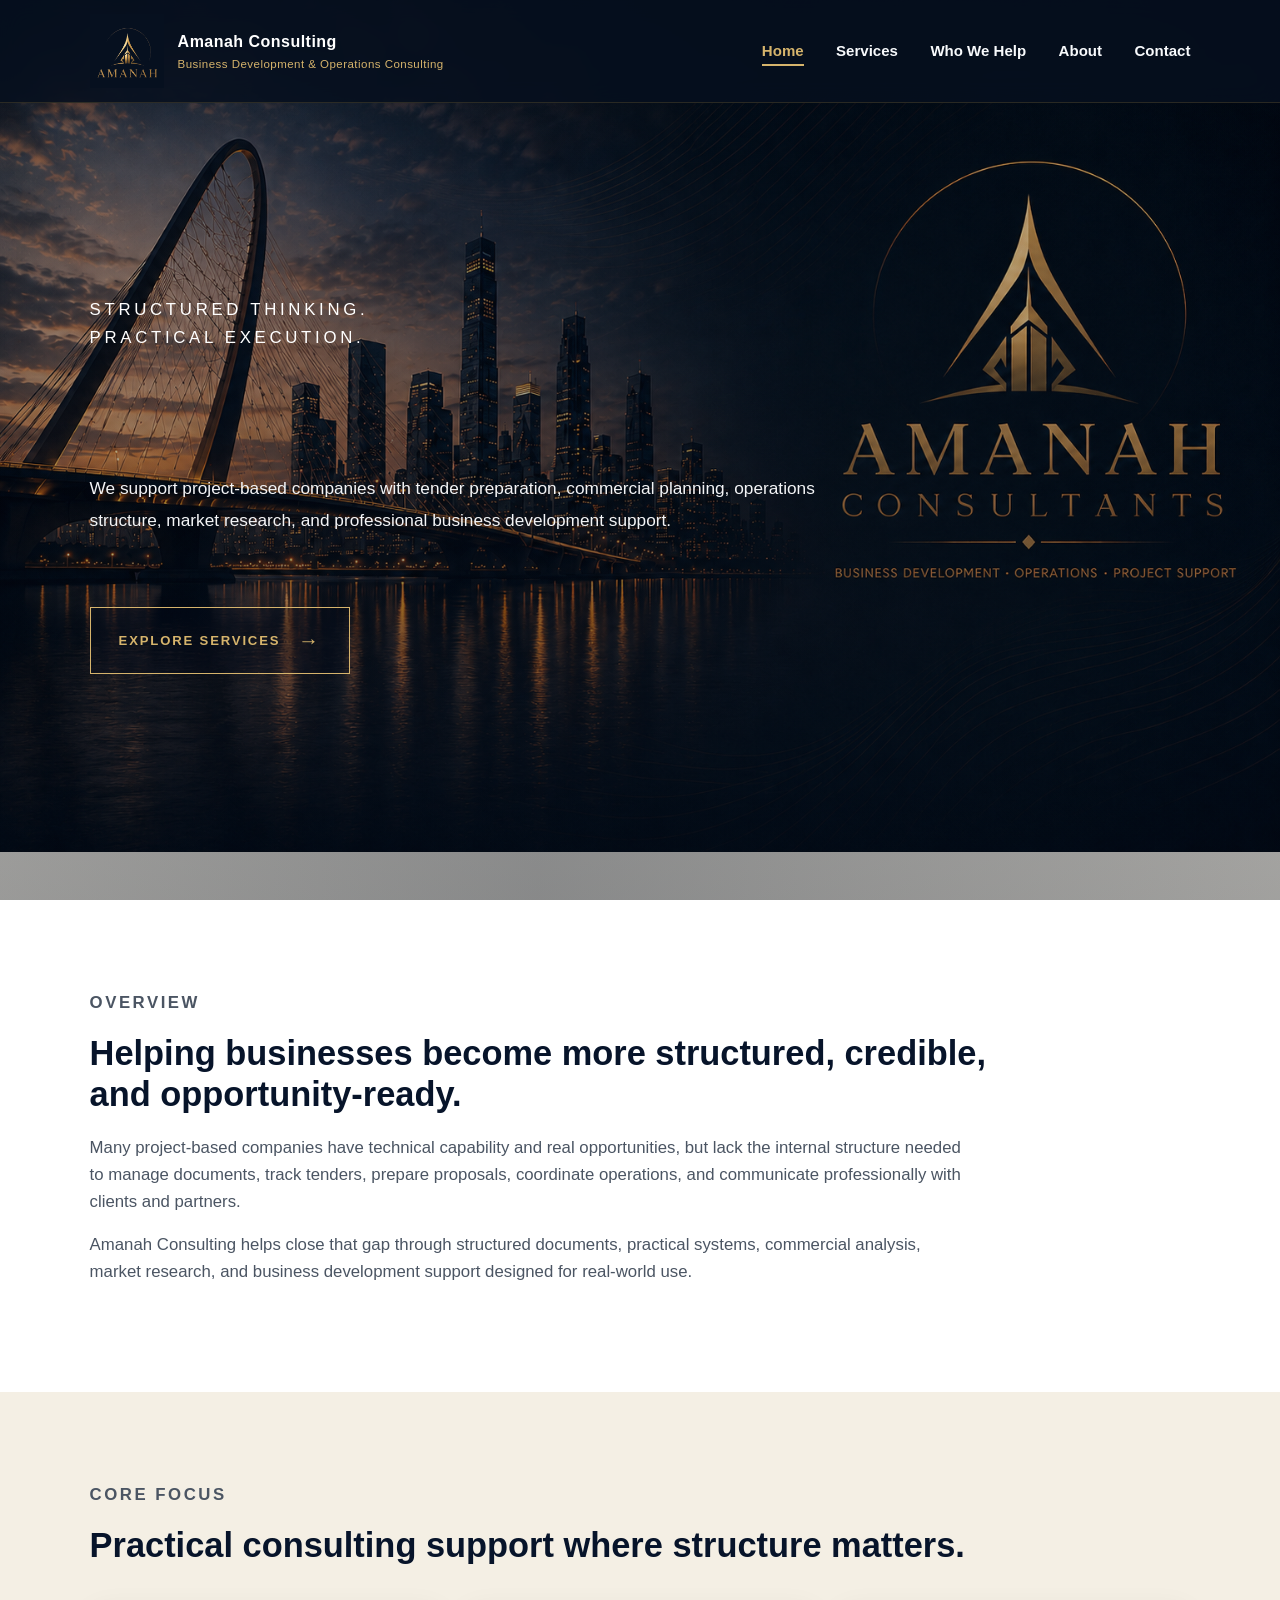
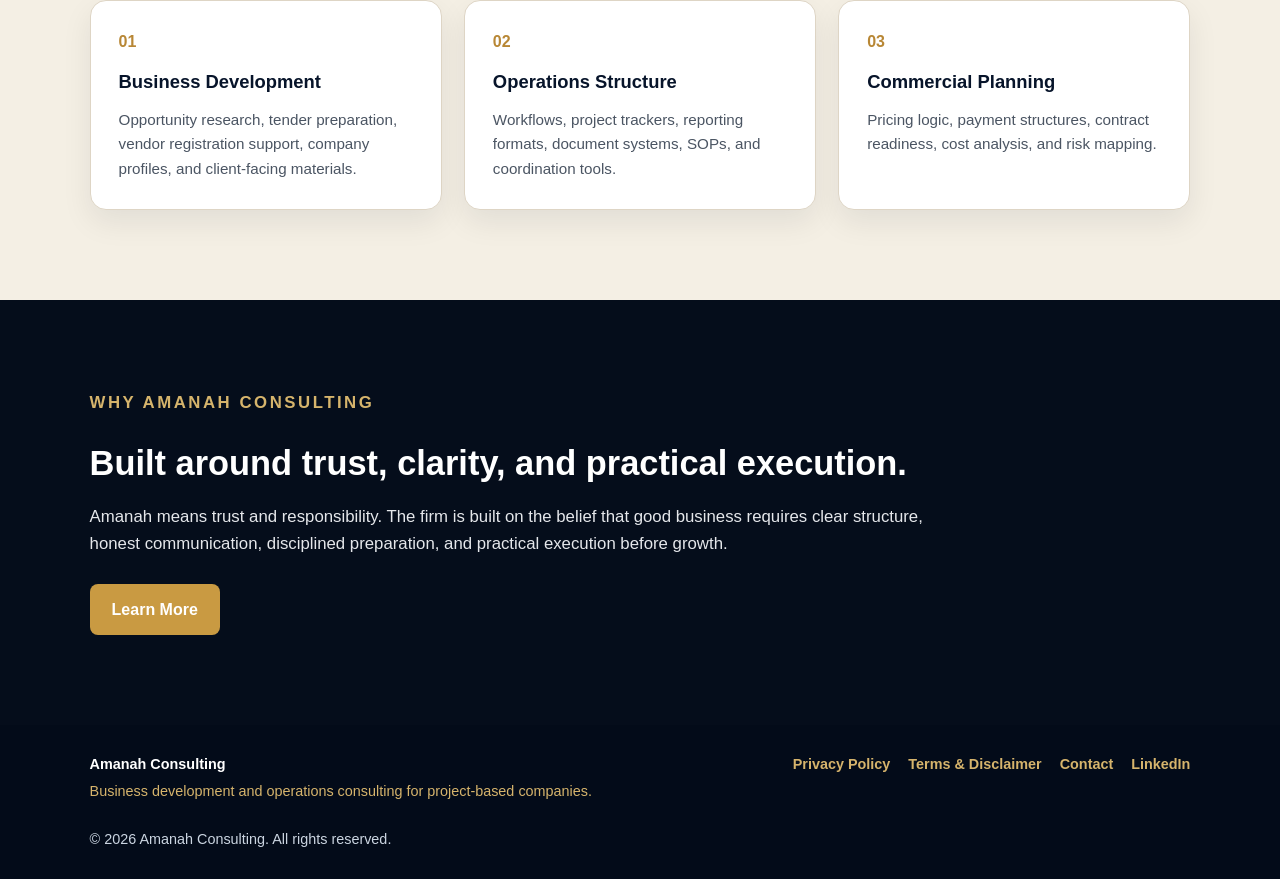
<file: index.html>
<!DOCTYPE html>
<html lang="en">
<head>
  <meta charset="UTF-8" />
  <meta name="viewport" content="width=device-width, initial-scale=1.0" />

  <title>Amanah Consulting | Business Development & Operations Consulting</title>

  <link rel="icon" type="image/jpeg" href="assets/logo-no-background.png?v=3" />
  <link rel="shortcut icon" type="image/jpeg" href="assets/logo-no-background.png?v=3" />
  <link rel="apple-touch-icon" href="assets/logo-no-background.png?v=3" />

  <link rel="stylesheet" href="style.css" />
</head>

<body>

<header class="navbar home-navbar">
  <a href="index.html" class="brand" aria-label="Amanah Consulting home">
    <img src="assets/logo.png" alt="Amanah Consulting logo" class="nav-logo" />

    <div class="brand-text">
      <span>Amanah Consulting</span>
      <small>Business Development & Operations Consulting</small>
    </div>
  </a>

  <nav>
    <a href="index.html" class="active">Home</a>
    <a href="services.html">Services</a>
    <a href="who-we-help.html">Who We Help</a>
    <a href="about.html">About</a>
    <a href="contact.html">Contact</a>
  </nav>
</header>

<main>

  <section class="home-hero">
    <div class="home-hero-content clean-hero-content">

      <p class="home-tagline">
        Structured thinking.<br>
        Practical execution.
      </p>

      <p class="home-description moved-down-description">
        We support project-based companies with tender preparation,
        commercial planning, operations structure, market research, and
        professional business development support.
      </p>

      <a href="services.html" class="hero-outline-btn hero-button-lower extra-lower-button">
        Explore Services <span>→</span>
      </a>

    </div>
  </section>

  <section class="section white">
    <p class="section-label">Overview</p>

    <h2>Helping businesses become more structured, credible, and opportunity-ready.</h2>

    <p>
      Many project-based companies have technical capability and real opportunities, but lack the internal
      structure needed to manage documents, track tenders, prepare proposals, coordinate operations, and
      communicate professionally with clients and partners.
    </p>

    <p>
      Amanah Consulting helps close that gap through structured documents, practical systems,
      commercial analysis, market research, and business development support designed for real-world use.
    </p>
  </section>

  <section class="section">
    <p class="section-label">Core Focus</p>

    <h2>Practical consulting support where structure matters.</h2>

    <div class="cards three">
      <article class="card">
        <span class="card-number">01</span>
        <h3>Business Development</h3>
        <p>
          Opportunity research, tender preparation, vendor registration support, company profiles,
          and client-facing materials.
        </p>
      </article>

      <article class="card">
        <span class="card-number">02</span>
        <h3>Operations Structure</h3>
        <p>
          Workflows, project trackers, reporting formats, document systems, SOPs, and coordination tools.
        </p>
      </article>

      <article class="card">
        <span class="card-number">03</span>
        <h3>Commercial Planning</h3>
        <p>
          Pricing logic, payment structures, contract readiness, cost analysis, and risk mapping.
        </p>
      </article>
    </div>
  </section>

  <section class="section dark-cta">
    <p class="section-label light">Why Amanah Consulting</p>

    <h2>Built around trust, clarity, and practical execution.</h2>

    <p>
      Amanah means trust and responsibility. The firm is built on the belief that good business requires
      clear structure, honest communication, disciplined preparation, and practical execution before growth.
    </p>

    <a href="about.html" class="btn primary">Learn More</a>
  </section>

</main>

<footer>
  <div>
    <strong>Amanah Consulting</strong>
    <span>Business development and operations consulting for project-based companies.</span>
  </div>

  <div class="footer-links">
    <a href="privacy.html">Privacy Policy</a>
    <a href="terms.html">Terms & Disclaimer</a>
    <a href="contact.html">Contact</a>
    <a href="https://www.linkedin.com/in/abbas-mohamed-03a76428b" target="_blank">LinkedIn</a>
  </div>

  <p>© 2026 Amanah Consulting. All rights reserved.</p>
</footer>

</body>
</html>
</file>
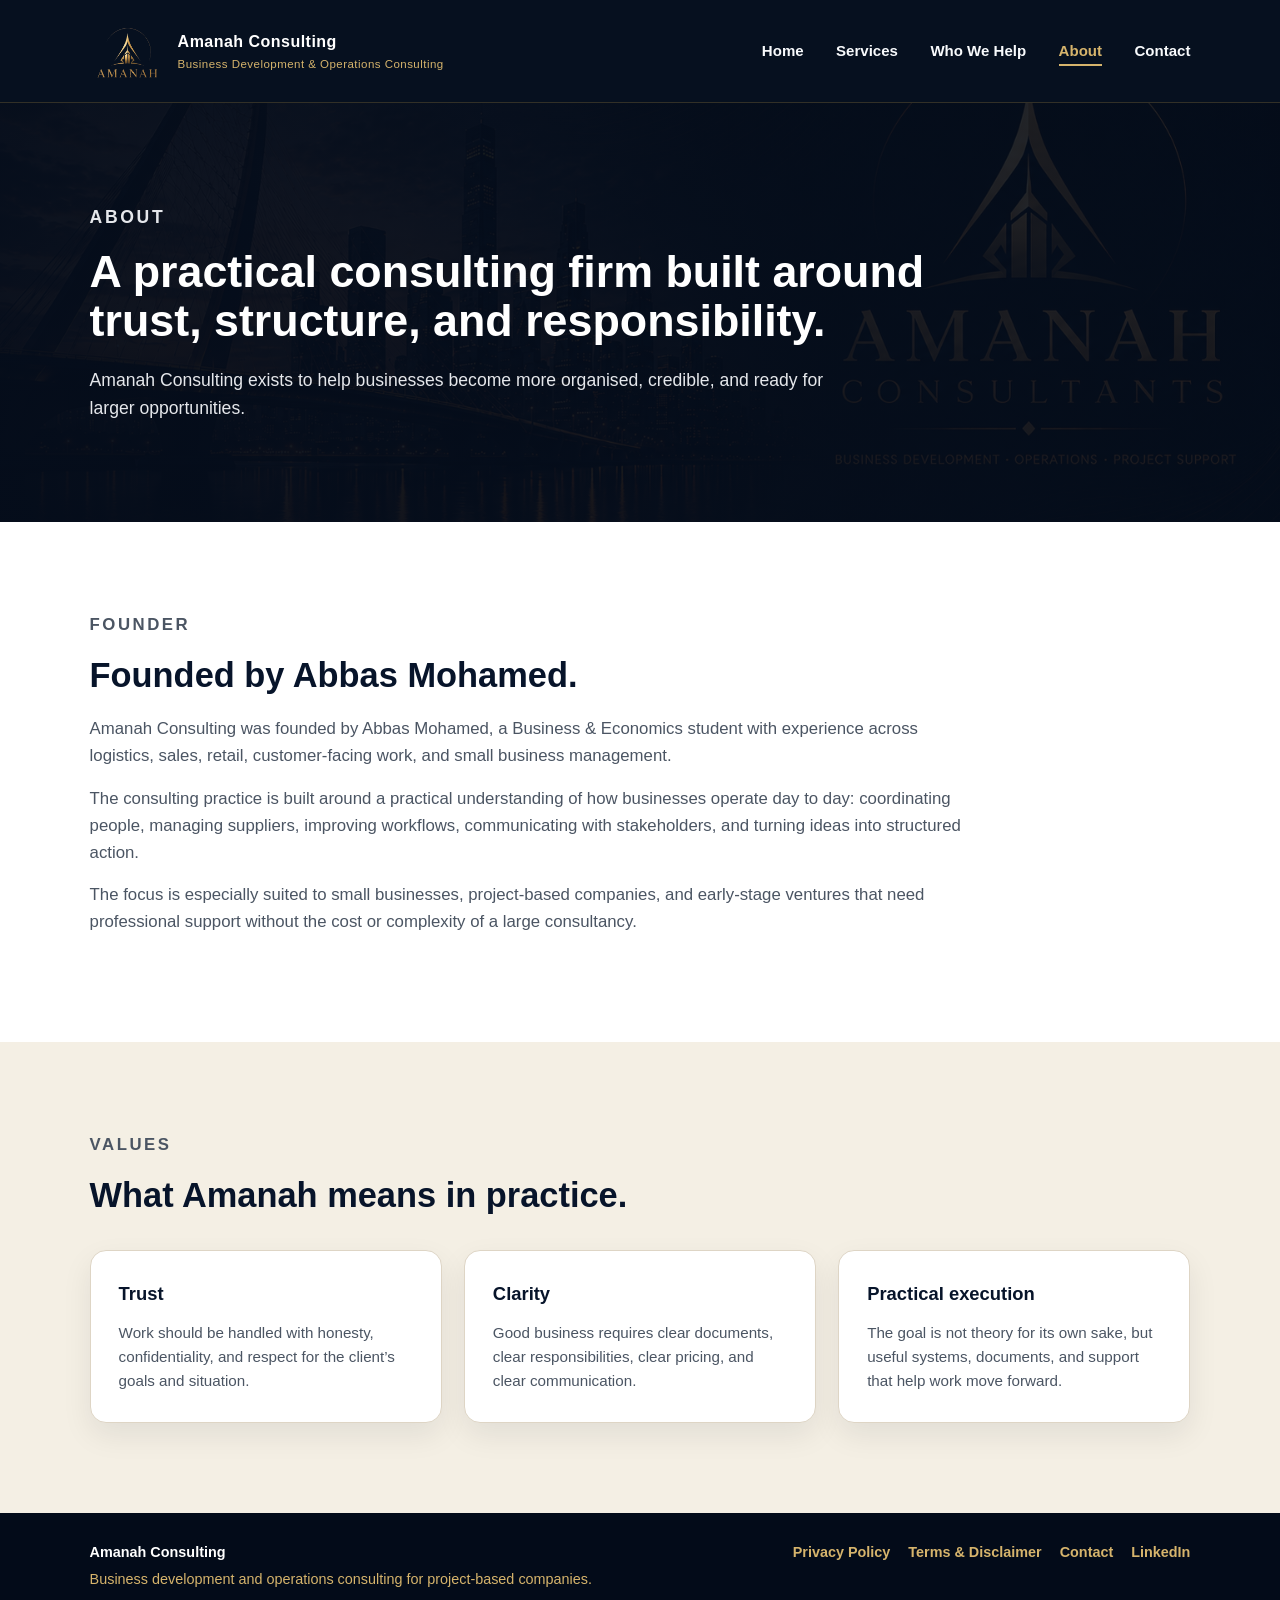
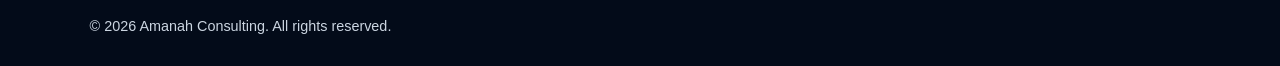
<file: about.html>
<!DOCTYPE html>
<html lang="en">
<head>
  <meta charset="UTF-8" />
  <meta name="viewport" content="width=device-width, initial-scale=1.0" />

  <title>About | Amanah Consulting</title>

  <link rel="icon" type="image/jpeg" href="assets/logo-no-background.png?v=3" />
  <link rel="shortcut icon" type="image/jpeg" href="assets/logo-no-background.png?v=3" />
  <link rel="apple-touch-icon" href="assets/logo-no-background.png?v=3" />

  <link rel="stylesheet" href="style.css" />
</head>

<body>

<header class="navbar">
  <a href="index.html" class="brand" aria-label="Amanah Consulting home">
    <img src="assets/logo.png" alt="Amanah Consulting logo" class="nav-logo" />

    <div class="brand-text">
      <span>Amanah Consulting</span>
      <small>Business Development & Operations Consulting</small>
    </div>
  </a>

  <nav>
    <a href="index.html">Home</a>
    <a href="services.html">Services</a>
    <a href="who-we-help.html">Who We Help</a>
    <a href="about.html" class="active">About</a>
    <a href="contact.html">Contact</a>
  </nav>
</header>

<main>

  <section class="page-hero">
    <p class="eyebrow">About</p>

    <h1>A practical consulting firm built around trust, structure, and responsibility.</h1>

    <p>
      Amanah Consulting exists to help businesses become more organised, credible,
      and ready for larger opportunities.
    </p>
  </section>

  <section class="section white">
    <p class="section-label">Founder</p>

    <h2>Founded by Abbas Mohamed.</h2>

    <p>
      Amanah Consulting was founded by Abbas Mohamed, a Business & Economics student with experience
      across logistics, sales, retail, customer-facing work, and small business management.
    </p>

    <p>
      The consulting practice is built around a practical understanding of how businesses operate day to day:
      coordinating people, managing suppliers, improving workflows, communicating with stakeholders,
      and turning ideas into structured action.
    </p>

    <p>
      The focus is especially suited to small businesses, project-based companies, and early-stage ventures
      that need professional support without the cost or complexity of a large consultancy.
    </p>
  </section>

  <section class="section">
    <p class="section-label">Values</p>

    <h2>What Amanah means in practice.</h2>

    <div class="cards three">
      <article class="card">
        <h3>Trust</h3>
        <p>
          Work should be handled with honesty, confidentiality, and respect for the client’s goals and situation.
        </p>
      </article>

      <article class="card">
        <h3>Clarity</h3>
        <p>
          Good business requires clear documents, clear responsibilities, clear pricing, and clear communication.
        </p>
      </article>

      <article class="card">
        <h3>Practical execution</h3>
        <p>
          The goal is not theory for its own sake, but useful systems, documents, and support that help work move forward.
        </p>
      </article>
    </div>
  </section>

</main>

<footer>
  <div>
    <strong>Amanah Consulting</strong>
    <span>Business development and operations consulting for project-based companies.</span>
  </div>

  <div class="footer-links">
    <a href="privacy.html">Privacy Policy</a>
    <a href="terms.html">Terms & Disclaimer</a>
    <a href="contact.html">Contact</a>
    <a href="https://www.linkedin.com/in/abbas-mohamed-03a76428b" target="_blank">LinkedIn</a>
  </div>

  <p>© 2026 Amanah Consulting. All rights reserved.</p>
</footer>

</body>
</html>
</file>
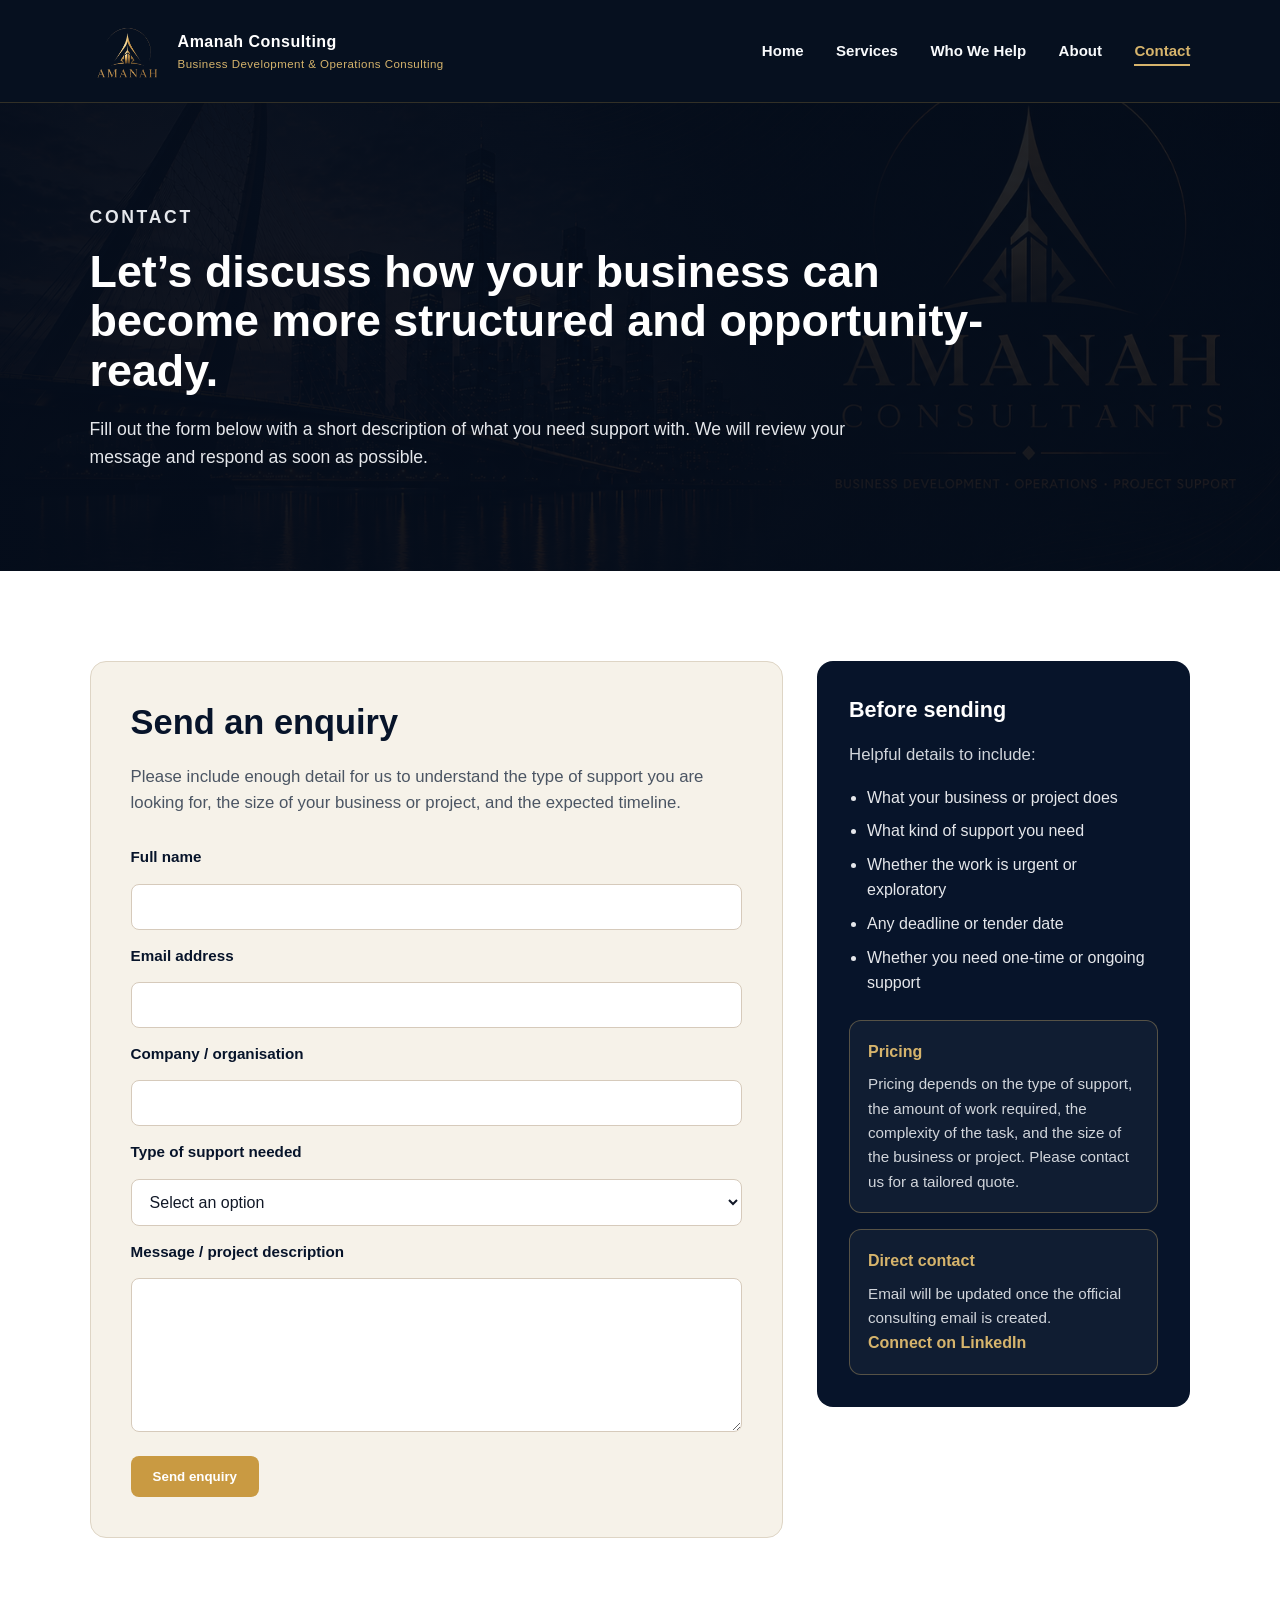
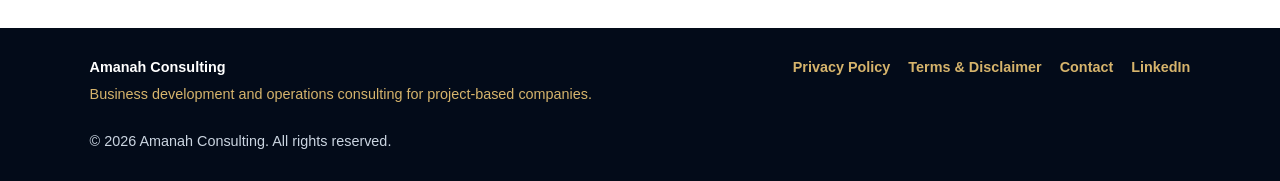
<file: contact.html>
<!DOCTYPE html>
<html lang="en">
<head>
  <meta charset="UTF-8" />
  <meta name="viewport" content="width=device-width, initial-scale=1.0" />

  <title>Contact | Amanah Consulting</title>

  <link rel="icon" type="image/jpeg" href="assets/logo-no-background.png?v=3" />
  <link rel="shortcut icon" type="image/jpeg" href="assets/logo-no-background.png?v=3" />
  <link rel="apple-touch-icon" href="assets/logo-no-background.png?v=3" />

  <link rel="stylesheet" href="style.css" />
</head>

<body>

<header class="navbar">
  <a href="index.html" class="brand" aria-label="Amanah Consulting home">
    <img src="assets/logo.png" alt="Amanah Consulting logo" class="nav-logo" />

    <div class="brand-text">
      <span>Amanah Consulting</span>
      <small>Business Development & Operations Consulting</small>
    </div>
  </a>

  <nav>
    <a href="index.html">Home</a>
    <a href="services.html">Services</a>
    <a href="who-we-help.html">Who We Help</a>
    <a href="about.html">About</a>
    <a href="contact.html" class="active">Contact</a>
  </nav>
</header>

<main>

  <section class="page-hero">
    <p class="eyebrow">Contact</p>

    <h1>Let’s discuss how your business can become more structured and opportunity-ready.</h1>

    <p>
      Fill out the form below with a short description of what you need support with.
      We will review your message and respond as soon as possible.
    </p>
  </section>

  <section class="section white contact-page">
    <div class="contact-layout">

      <div class="contact-card">
        <h2>Send an enquiry</h2>

        <p>
          Please include enough detail for us to understand the type of support you are looking for,
          the size of your business or project, and the expected timeline.
        </p>

        <form name="contact" method="POST" data-netlify="true" class="contact-form">
          <input type="hidden" name="form-name" value="contact" />

          <label for="name">Full name</label>
          <input type="text" id="name" name="name" required />

          <label for="email">Email address</label>
          <input type="email" id="email" name="email" required />

          <label for="company">Company / organisation</label>
          <input type="text" id="company" name="company" />

          <label for="service">Type of support needed</label>
          <select id="service" name="service" required>
            <option value="">Select an option</option>
            <option value="Business Development & Tender Support">Business Development & Tender Support</option>
            <option value="Contract & Commercial Structuring">Contract & Commercial Structuring</option>
            <option value="Operations & Project Coordination Systems">Operations & Project Coordination Systems</option>
            <option value="Market, Partner & Client Research">Market, Partner & Client Research</option>
            <option value="Other">Other</option>
          </select>

          <label for="message">Message / project description</label>
          <textarea id="message" name="message" rows="7" required></textarea>

          <button type="submit" class="btn primary form-button">Send enquiry</button>
        </form>
      </div>

      <aside class="contact-info">
        <h3>Before sending</h3>

        <p>Helpful details to include:</p>

        <ul>
          <li>What your business or project does</li>
          <li>What kind of support you need</li>
          <li>Whether the work is urgent or exploratory</li>
          <li>Any deadline or tender date</li>
          <li>Whether you need one-time or ongoing support</li>
        </ul>

        <div class="info-box">
          <strong>Pricing</strong>

          <p>
            Pricing depends on the type of support, the amount of work required,
            the complexity of the task, and the size of the business or project.
            Please contact us for a tailored quote.
          </p>
        </div>

        <div class="info-box">
          <strong>Direct contact</strong>

          <p>
            Email will be updated once the official consulting email is created.
          </p>

          <a href="https://www.linkedin.com/in/abbas-mohamed-03a76428b" class="text-link" target="_blank">
            Connect on LinkedIn
          </a>
        </div>
      </aside>

    </div>
  </section>

</main>

<footer>
  <div>
    <strong>Amanah Consulting</strong>
    <span>Business development and operations consulting for project-based companies.</span>
  </div>

  <div class="footer-links">
    <a href="privacy.html">Privacy Policy</a>
    <a href="terms.html">Terms & Disclaimer</a>
    <a href="contact.html">Contact</a>
    <a href="https://www.linkedin.com/in/abbas-mohamed-03a76428b" target="_blank">LinkedIn</a>
  </div>

  <p>© 2026 Amanah Consulting. All rights reserved.</p>
</footer>

</body>
</html>
</file>
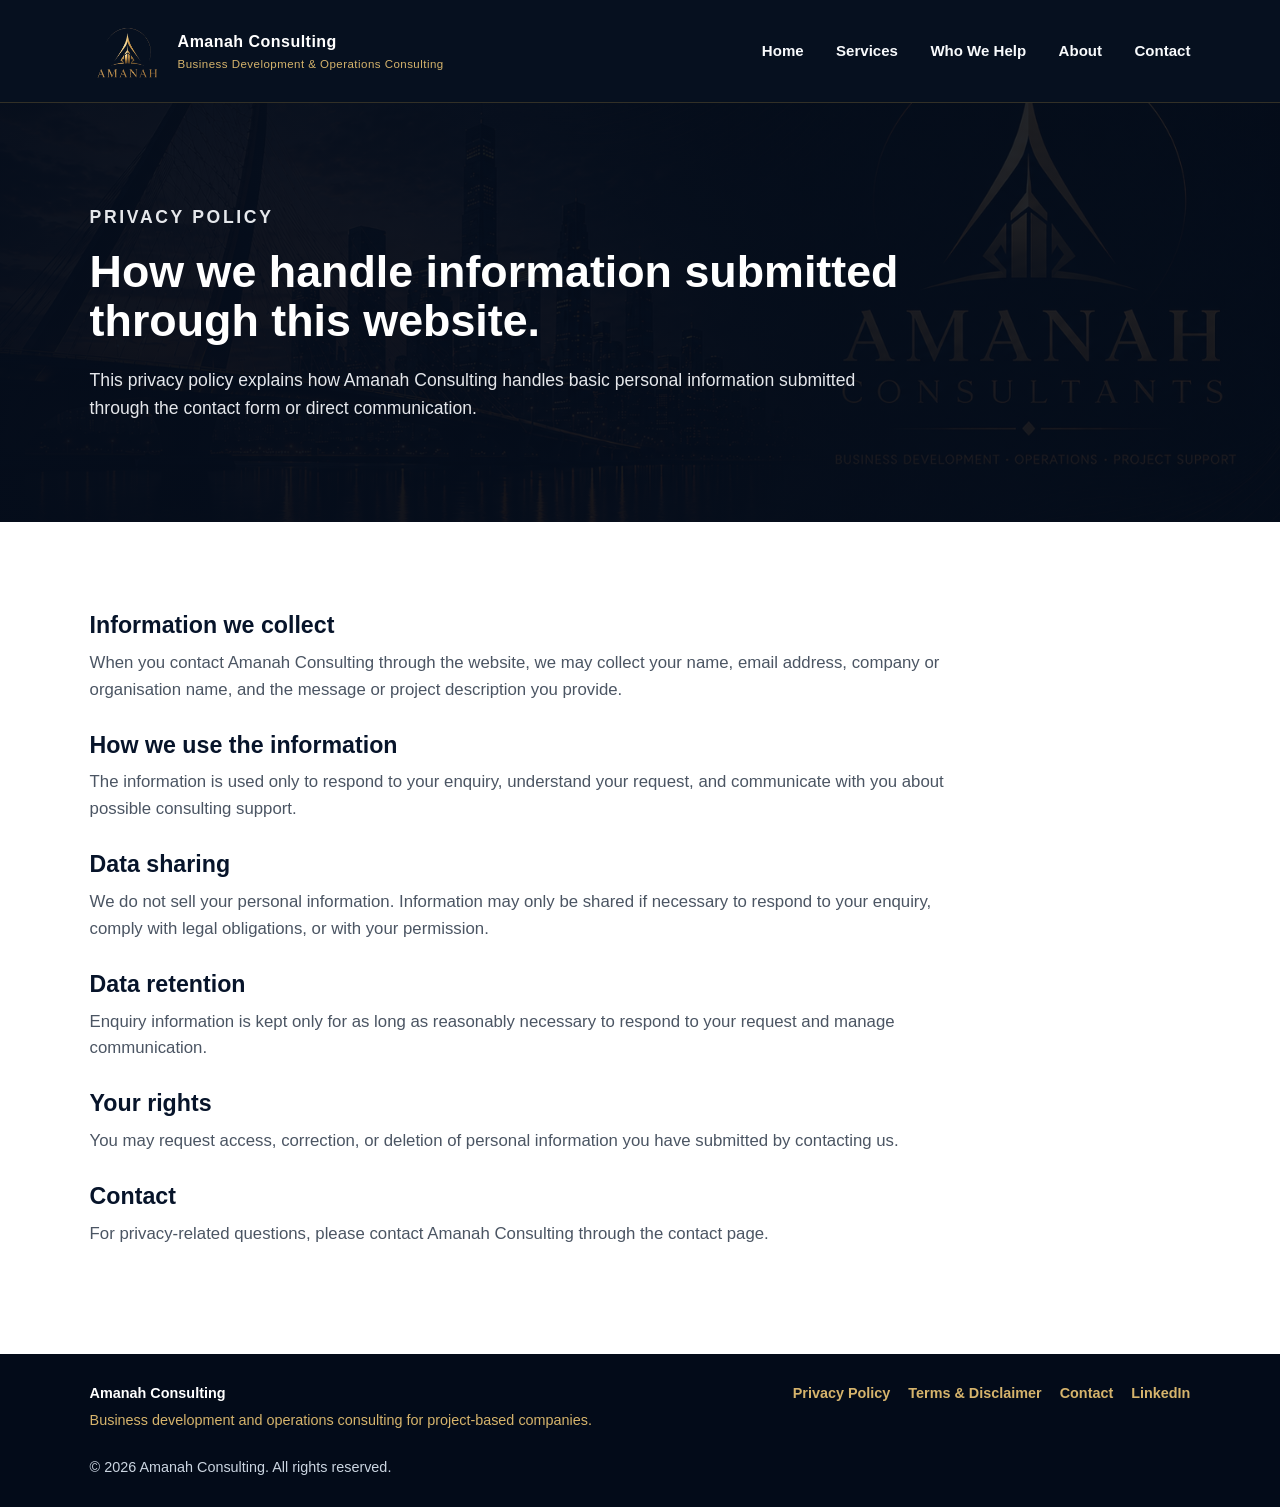
<file: privacy.html>
<!DOCTYPE html>
<html lang="en">
<head>
  <meta charset="UTF-8" />
  <meta name="viewport" content="width=device-width, initial-scale=1.0" />

  <title>Privacy Policy | Amanah Consulting</title>

  <link rel="icon" type="image/jpeg" href="assets/logo-no-background.png?v=3" />
  <link rel="shortcut icon" type="image/jpeg" href="assets/logo-no-background.png?v=3" />
  <link rel="apple-touch-icon" href="assets/logo-no-background.png?v=3" />

  <link rel="stylesheet" href="style.css" />
</head>

<body>

<header class="navbar">
  <a href="index.html" class="brand" aria-label="Amanah Consulting home">
    <img src="assets/logo.png" alt="Amanah Consulting logo" class="nav-logo" />

    <div class="brand-text">
      <span>Amanah Consulting</span>
      <small>Business Development & Operations Consulting</small>
    </div>
  </a>

  <nav>
    <a href="index.html">Home</a>
    <a href="services.html">Services</a>
    <a href="who-we-help.html">Who We Help</a>
    <a href="about.html">About</a>
    <a href="contact.html">Contact</a>
  </nav>
</header>

<main>

  <section class="page-hero">
    <p class="eyebrow">Privacy Policy</p>

    <h1>How we handle information submitted through this website.</h1>

    <p>
      This privacy policy explains how Amanah Consulting handles basic personal information
      submitted through the contact form or direct communication.
    </p>
  </section>

  <section class="section white legal-text">
    <h2>Information we collect</h2>

    <p>
      When you contact Amanah Consulting through the website, we may collect your name,
      email address, company or organisation name, and the message or project description you provide.
    </p>

    <h2>How we use the information</h2>

    <p>
      The information is used only to respond to your enquiry, understand your request, and communicate
      with you about possible consulting support.
    </p>

    <h2>Data sharing</h2>

    <p>
      We do not sell your personal information. Information may only be shared if necessary to respond
      to your enquiry, comply with legal obligations, or with your permission.
    </p>

    <h2>Data retention</h2>

    <p>
      Enquiry information is kept only for as long as reasonably necessary to respond to your request
      and manage communication.
    </p>

    <h2>Your rights</h2>

    <p>
      You may request access, correction, or deletion of personal information you have submitted by
      contacting us.
    </p>

    <h2>Contact</h2>

    <p>
      For privacy-related questions, please contact Amanah Consulting through the contact page.
    </p>
  </section>

</main>

<footer>
  <div>
    <strong>Amanah Consulting</strong>
    <span>Business development and operations consulting for project-based companies.</span>
  </div>

  <div class="footer-links">
    <a href="privacy.html">Privacy Policy</a>
    <a href="terms.html">Terms & Disclaimer</a>
    <a href="contact.html">Contact</a>
    <a href="https://www.linkedin.com/in/abbas-mohamed-03a76428b" target="_blank">LinkedIn</a>
  </div>

  <p>© 2026 Amanah Consulting. All rights reserved.</p>
</footer>

</body>
</html>
</file>
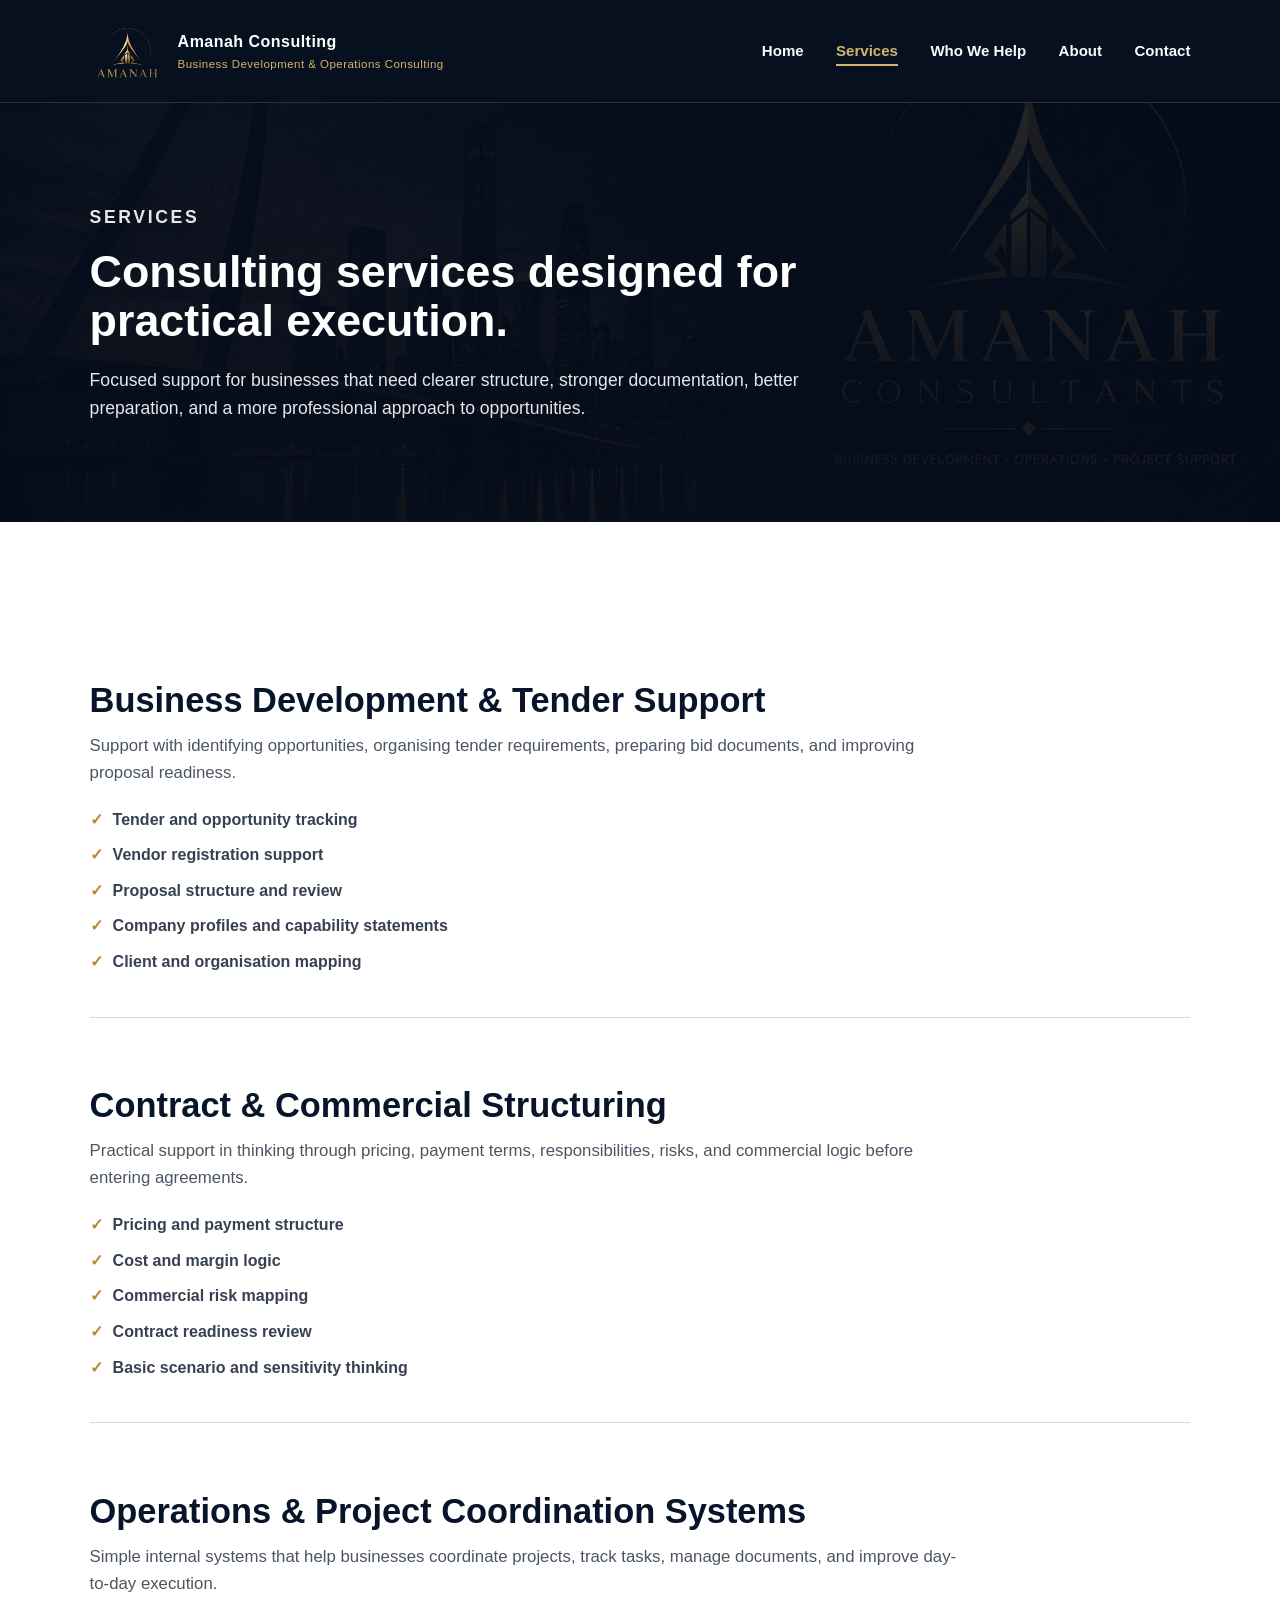
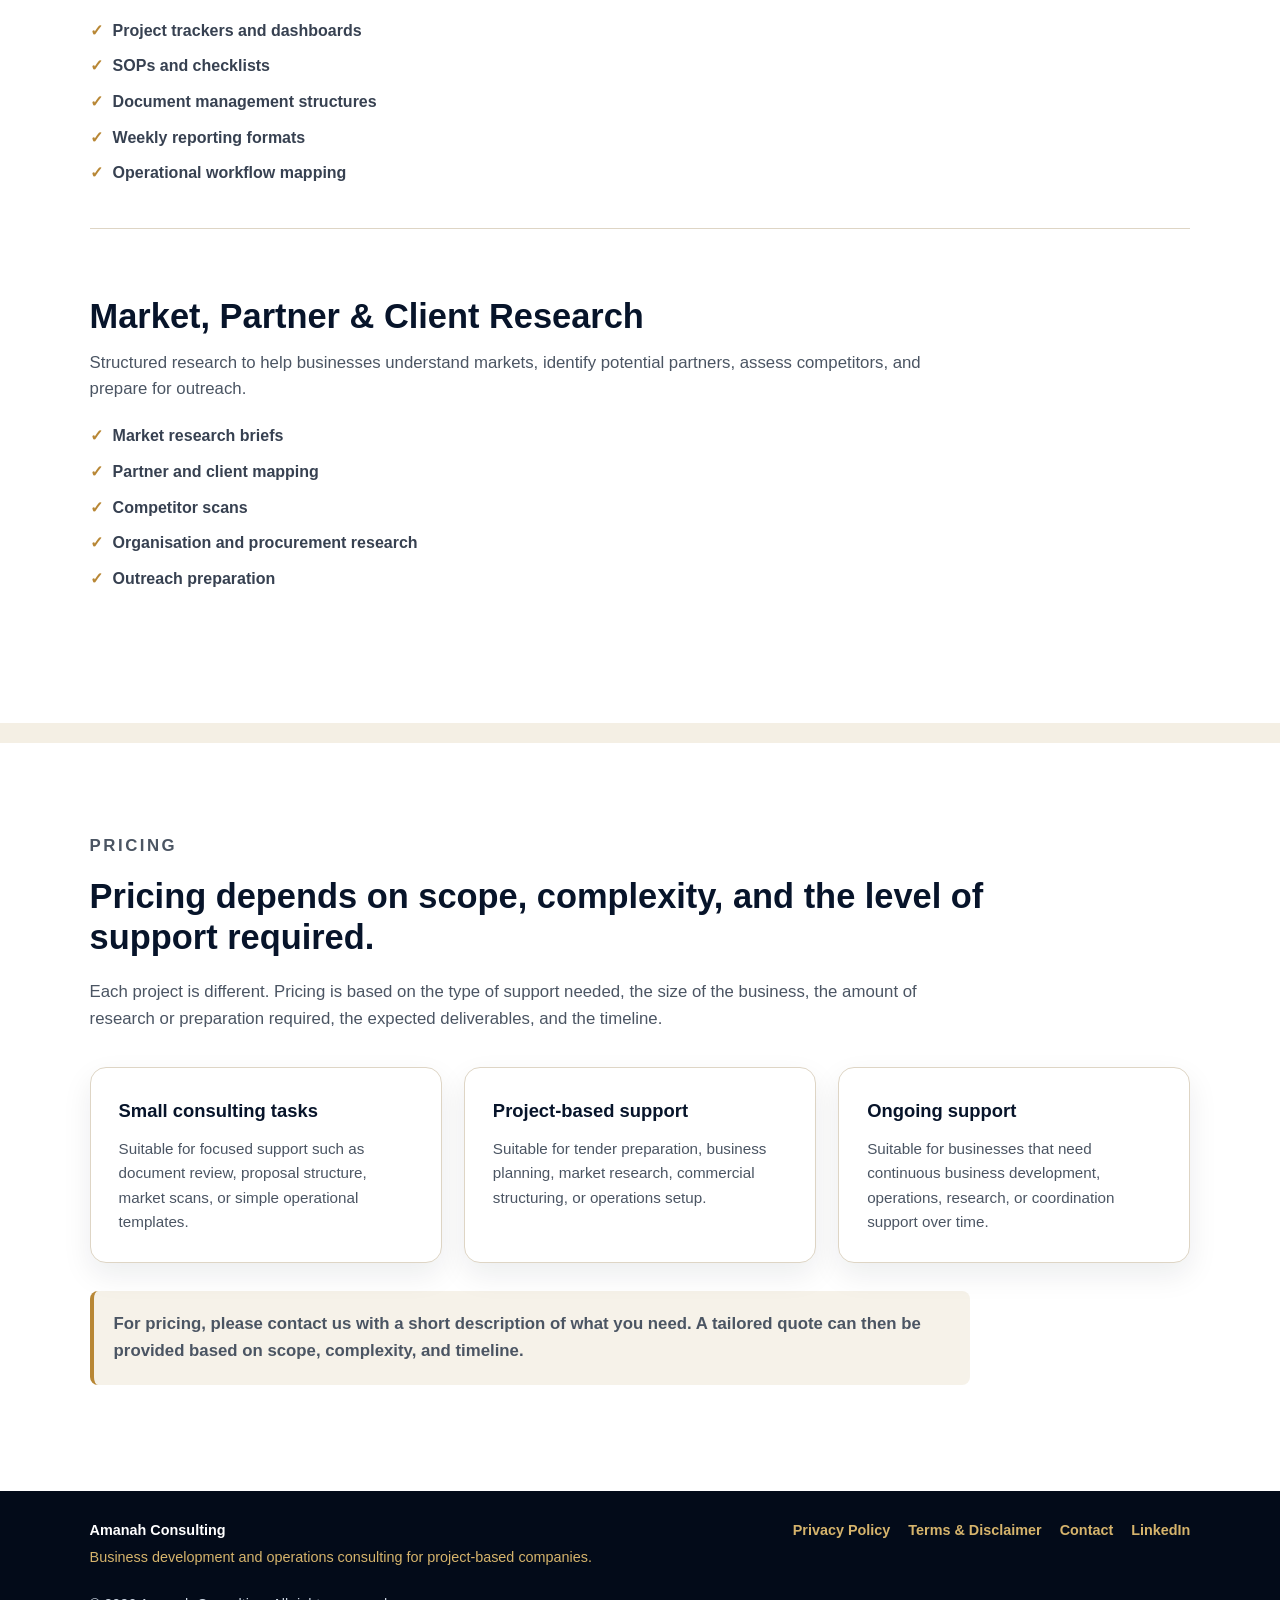
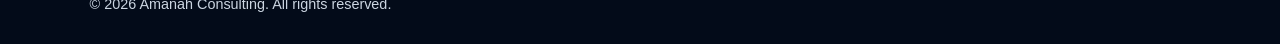
<file: services.html>
<!DOCTYPE html>
<html lang="en">
<head>
  <meta charset="UTF-8" />
  <meta name="viewport" content="width=device-width, initial-scale=1.0" />

  <title>Services | Amanah Consulting</title>

  <link rel="icon" type="image/jpeg" href="assets/logo-no-background.png?v=3" />
  <link rel="shortcut icon" type="image/jpeg" href="assets/logo-no-background.png?v=3" />
  <link rel="apple-touch-icon" href="assets/logo-no-background.png?v=3" />

  <link rel="stylesheet" href="style.css" />
</head>

<body>

<header class="navbar">
  <a href="index.html" class="brand" aria-label="Amanah Consulting home">
    <img src="assets/logo.png" alt="Amanah Consulting logo" class="nav-logo" />

    <div class="brand-text">
      <span>Amanah Consulting</span>
      <small>Business Development & Operations Consulting</small>
    </div>
  </a>

  <nav>
    <a href="index.html">Home</a>
    <a href="services.html" class="active">Services</a>
    <a href="who-we-help.html">Who We Help</a>
    <a href="about.html">About</a>
    <a href="contact.html">Contact</a>
  </nav>
</header>

<main>

  <section class="page-hero">
    <p class="eyebrow">Services</p>

    <h1>Consulting services designed for practical execution.</h1>

    <p>
      Focused support for businesses that need clearer structure, stronger documentation,
      better preparation, and a more professional approach to opportunities.
    </p>
  </section>

  <section class="section white">

    <div class="service-block" id="business-development">
      <span class="card-number"></span>

      <h2>Business Development & Tender Support</h2>

      <p>
        Support with identifying opportunities, organising tender requirements, preparing bid documents,
        and improving proposal readiness.
      </p>

      <ul class="check-list">
        <li>Tender and opportunity tracking</li>
        <li>Vendor registration support</li>
        <li>Proposal structure and review</li>
        <li>Company profiles and capability statements</li>
        <li>Client and organisation mapping</li>
      </ul>
    </div>

    <div class="service-block" id="commercial-structuring">
      <span class="card-number"></span>

      <h2>Contract & Commercial Structuring</h2>

      <p>
        Practical support in thinking through pricing, payment terms, responsibilities, risks,
        and commercial logic before entering agreements.
      </p>

      <ul class="check-list">
        <li>Pricing and payment structure</li>
        <li>Cost and margin logic</li>
        <li>Commercial risk mapping</li>
        <li>Contract readiness review</li>
        <li>Basic scenario and sensitivity thinking</li>
      </ul>
    </div>

    <div class="service-block" id="operations-systems">
      <span class="card-number"></span>

      <h2>Operations & Project Coordination Systems</h2>

      <p>
        Simple internal systems that help businesses coordinate projects, track tasks, manage documents,
        and improve day-to-day execution.
      </p>

      <ul class="check-list">
        <li>Project trackers and dashboards</li>
        <li>SOPs and checklists</li>
        <li>Document management structures</li>
        <li>Weekly reporting formats</li>
        <li>Operational workflow mapping</li>
      </ul>
    </div>

    <div class="service-block" id="research">
      <span class="card-number"></span>

      <h2>Market, Partner & Client Research</h2>

      <p>
        Structured research to help businesses understand markets, identify potential partners,
        assess competitors, and prepare for outreach.
      </p>

      <ul class="check-list">
        <li>Market research briefs</li>
        <li>Partner and client mapping</li>
        <li>Competitor scans</li>
        <li>Organisation and procurement research</li>
        <li>Outreach preparation</li>
      </ul>
    </div>

  </section>
<ul class="check-list"></ul>
  <section class="section pricing">
    <p class="section-label">Pricing</p>

    <h2>Pricing depends on scope, complexity, and the level of support required.</h2>

    <p>
      Each project is different. Pricing is based on the type of support needed, the size of the business,
      the amount of research or preparation required, the expected deliverables, and the timeline.
    </p>

    <div class="cards three">
      <article class="card">
        <h3>Small consulting tasks</h3>
        <p>
          Suitable for focused support such as document review, proposal structure,
          market scans, or simple operational templates.
        </p>
      </article>

      <article class="card">
        <h3>Project-based support</h3>
        <p>
          Suitable for tender preparation, business planning, market research,
          commercial structuring, or operations setup.
        </p>
      </article>

      <article class="card">
        <h3>Ongoing support</h3>
        <p>
          Suitable for businesses that need continuous business development,
          operations, research, or coordination support over time.
        </p>
      </article>
    </div>

    <p class="pricing-note">
      For pricing, please contact us with a short description of what you need. A tailored quote can then be provided based on scope, complexity, and timeline.
    </p>
  </section>

</main>

<footer>
  <div>
    <strong>Amanah Consulting</strong>
    <span>Business development and operations consulting for project-based companies.</span>
  </div>

  <div class="footer-links">
    <a href="privacy.html">Privacy Policy</a>
    <a href="terms.html">Terms & Disclaimer</a>
    <a href="contact.html">Contact</a>
    <a href="https://www.linkedin.com/in/abbas-mohamed-03a76428b" target="_blank">LinkedIn</a>
  </div>

  <p>© 2026 Amanah Consulting. All rights reserved.</p>
</footer>

</body>
</html>
</file>
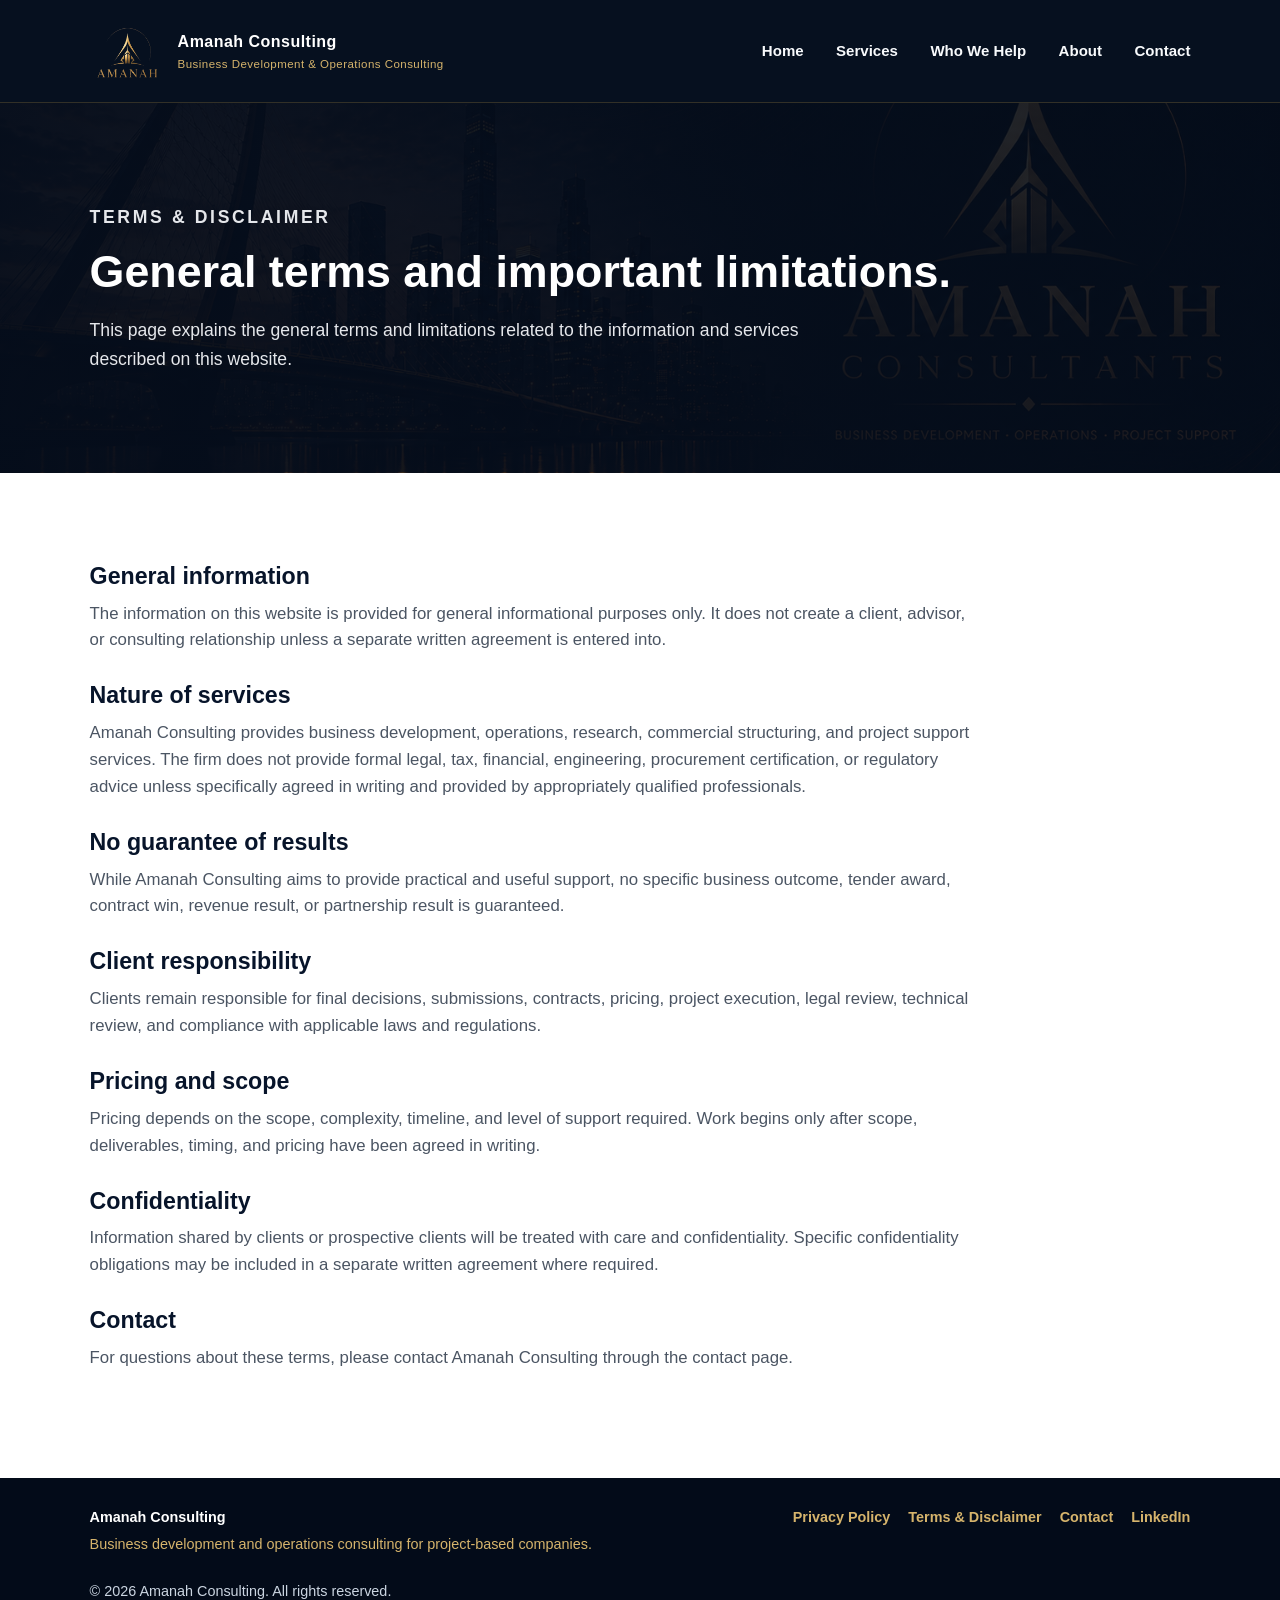
<file: terms.html>
<!DOCTYPE html>
<html lang="en">
<head>
  <meta charset="UTF-8" />
  <meta name="viewport" content="width=device-width, initial-scale=1.0" />

  <title>Terms & Disclaimer | Amanah Consulting</title>

  <link rel="icon" type="image/jpeg" href="assets/logo-no-background.png?v=3" />
  <link rel="shortcut icon" type="image/jpeg" href="assets/logo-no-background.png?v=3" />
  <link rel="apple-touch-icon" href="assets/logo-no-background.png?v=3" />

  <link rel="stylesheet" href="style.css" />
</head>

<body>

<header class="navbar">
  <a href="index.html" class="brand" aria-label="Amanah Consulting home">
    <img src="assets/logo.png" alt="Amanah Consulting logo" class="nav-logo" />

    <div class="brand-text">
      <span>Amanah Consulting</span>
      <small>Business Development & Operations Consulting</small>
    </div>
  </a>

  <nav>
    <a href="index.html">Home</a>
    <a href="services.html">Services</a>
    <a href="who-we-help.html">Who We Help</a>
    <a href="about.html">About</a>
    <a href="contact.html">Contact</a>
  </nav>
</header>

<main>

  <section class="page-hero">
    <p class="eyebrow">Terms & Disclaimer</p>

    <h1>General terms and important limitations.</h1>

    <p>
      This page explains the general terms and limitations related to the information and services
      described on this website.
    </p>
  </section>

  <section class="section white legal-text">
    <h2>General information</h2>

    <p>
      The information on this website is provided for general informational purposes only. It does not
      create a client, advisor, or consulting relationship unless a separate written agreement is entered into.
    </p>

    <h2>Nature of services</h2>

    <p>
      Amanah Consulting provides business development, operations, research, commercial structuring,
      and project support services. The firm does not provide formal legal, tax, financial, engineering,
      procurement certification, or regulatory advice unless specifically agreed in writing and provided by
      appropriately qualified professionals.
    </p>

    <h2>No guarantee of results</h2>

    <p>
      While Amanah Consulting aims to provide practical and useful support, no specific business outcome,
      tender award, contract win, revenue result, or partnership result is guaranteed.
    </p>

    <h2>Client responsibility</h2>

    <p>
      Clients remain responsible for final decisions, submissions, contracts, pricing, project execution,
      legal review, technical review, and compliance with applicable laws and regulations.
    </p>

    <h2>Pricing and scope</h2>

    <p>
      Pricing depends on the scope, complexity, timeline, and level of support required. Work begins only
      after scope, deliverables, timing, and pricing have been agreed in writing.
    </p>

    <h2>Confidentiality</h2>

    <p>
      Information shared by clients or prospective clients will be treated with care and confidentiality.
      Specific confidentiality obligations may be included in a separate written agreement where required.
    </p>

    <h2>Contact</h2>

    <p>
      For questions about these terms, please contact Amanah Consulting through the contact page.
    </p>
  </section>

</main>

<footer>
  <div>
    <strong>Amanah Consulting</strong>
    <span>Business development and operations consulting for project-based companies.</span>
  </div>

  <div class="footer-links">
    <a href="privacy.html">Privacy Policy</a>
    <a href="terms.html">Terms & Disclaimer</a>
    <a href="contact.html">Contact</a>
    <a href="https://www.linkedin.com/in/abbas-mohamed-03a76428b" target="_blank">LinkedIn</a>
  </div>

  <p>© 2026 Amanah Consulting. All rights reserved.</p>
</footer>

</body>
</html>
</file>
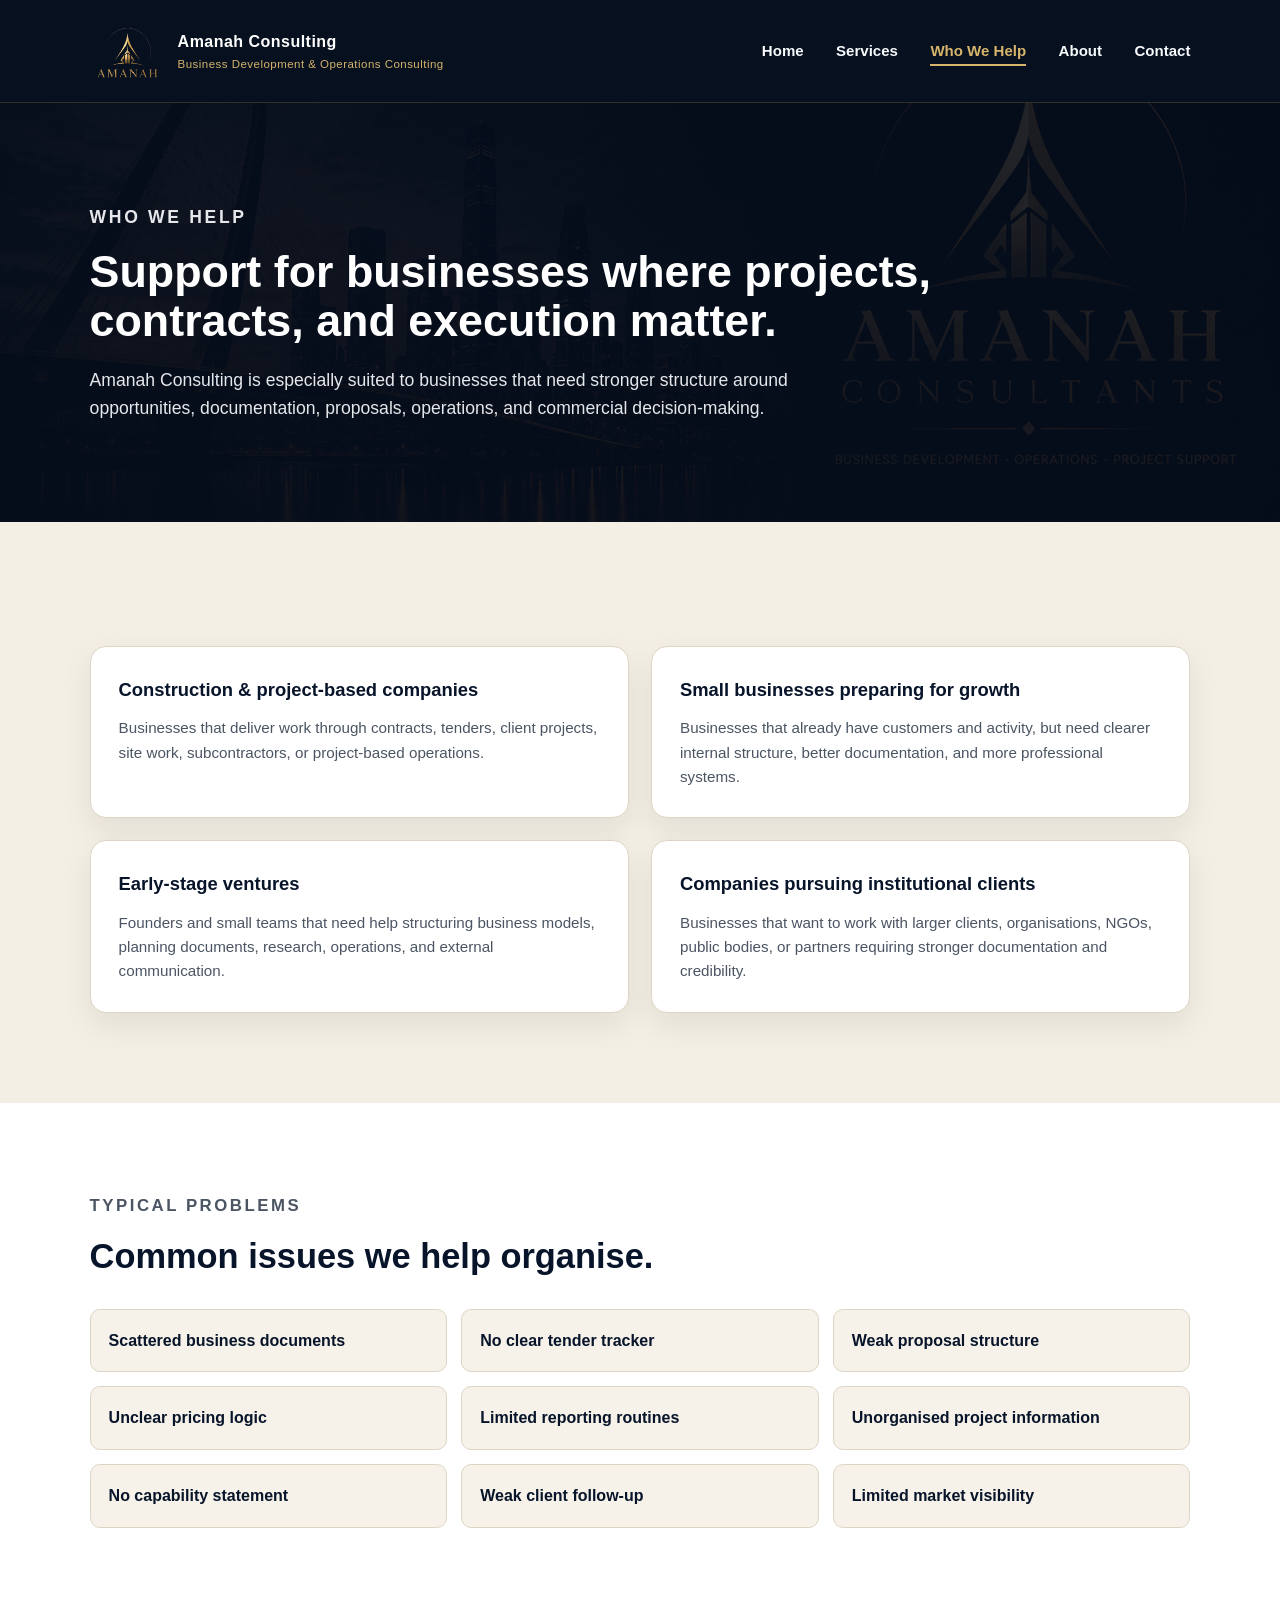
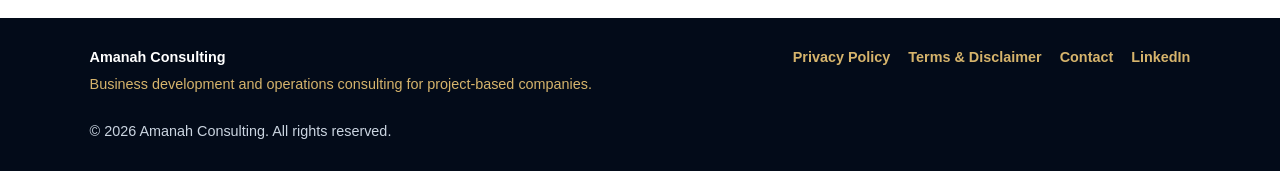
<file: who-we-help.html>
<!DOCTYPE html>
<html lang="en">
<head>
  <meta charset="UTF-8" />
  <meta name="viewport" content="width=device-width, initial-scale=1.0" />

  <title>Who We Help | Amanah Consulting</title>

  <link rel="icon" type="image/jpeg" href="assets/logo-no-background.png?v=3" />
  <link rel="shortcut icon" type="image/jpeg" href="assets/logo-no-background.png?v=3" />
  <link rel="apple-touch-icon" href="assets/logo-no-background.png?v=3" />

  <link rel="stylesheet" href="style.css" />
</head>

<body>

<header class="navbar">
  <a href="index.html" class="brand" aria-label="Amanah Consulting home">
    <img src="assets/logo.png" alt="Amanah Consulting logo" class="nav-logo" />

    <div class="brand-text">
      <span>Amanah Consulting</span>
      <small>Business Development & Operations Consulting</small>
    </div>
  </a>

  <nav>
    <a href="index.html">Home</a>
    <a href="services.html">Services</a>
    <a href="who-we-help.html" class="active">Who We Help</a>
    <a href="about.html">About</a>
    <a href="contact.html">Contact</a>
  </nav>
</header>

<main>

  <section class="page-hero">
    <p class="eyebrow">Who We Help</p>

    <h1>Support for businesses where projects, contracts, and execution matter.</h1>

    <p>
      Amanah Consulting is especially suited to businesses that need stronger structure around opportunities,
      documentation, proposals, operations, and commercial decision-making.
    </p>
  </section>

  <section class="section">
    <div class="cards two">
      <article class="card">
        <h3>Construction & project-based companies</h3>

        <p>
          Businesses that deliver work through contracts, tenders, client projects, site work,
          subcontractors, or project-based operations.
        </p>
      </article>

      <article class="card">
        <h3>Small businesses preparing for growth</h3>

        <p>
          Businesses that already have customers and activity, but need clearer internal structure,
          better documentation, and more professional systems.
        </p>
      </article>

      <article class="card">
        <h3>Early-stage ventures</h3>

        <p>
          Founders and small teams that need help structuring business models, planning documents,
          research, operations, and external communication.
        </p>
      </article>

      <article class="card">
        <h3>Companies pursuing institutional clients</h3>

        <p>
          Businesses that want to work with larger clients, organisations, NGOs, public bodies,
          or partners requiring stronger documentation and credibility.
        </p>
      </article>
    </div>
  </section>

  <section class="section white">
    <p class="section-label">Typical Problems</p>

    <h2>Common issues we help organise.</h2>

    <div class="deliverable-grid light-grid">
      <div>Scattered business documents</div>
      <div>No clear tender tracker</div>
      <div>Weak proposal structure</div>
      <div>Unclear pricing logic</div>
      <div>Limited reporting routines</div>
      <div>Unorganised project information</div>
      <div>No capability statement</div>
      <div>Weak client follow-up</div>
      <div>Limited market visibility</div>
    </div>
  </section>

</main>

<footer>
  <div>
    <strong>Amanah Consulting</strong>
    <span>Business development and operations consulting for project-based companies.</span>
  </div>

  <div class="footer-links">
    <a href="privacy.html">Privacy Policy</a>
    <a href="terms.html">Terms & Disclaimer</a>
    <a href="contact.html">Contact</a>
    <a href="https://www.linkedin.com/in/abbas-mohamed-03a76428b" target="_blank">LinkedIn</a>
  </div>

  <p>© 2026 Amanah Consulting. All rights reserved.</p>
</footer>

</body>
</html>
</file>
<file: style.css>
* {
  margin: 0;
  padding: 0;
  box-sizing: border-box;
}

html {
  scroll-behavior: smooth;
}

body {
  font-family: Arial, Helvetica, sans-serif;
  background: #f4efe4;
  color: #111827;
  line-height: 1.6;
}

/* NAVBAR */

.navbar {
  width: 100%;
  padding: 14px 7%;
  display: flex;
  justify-content: space-between;
  align-items: center;
  background: #06101f;
  border-bottom: 1px solid rgba(205, 158, 70, 0.22);
  position: sticky;
  top: 0;
  z-index: 20;
  backdrop-filter: blur(12px);
}

.home-navbar {
  position: absolute;
  top: 0;
  left: 0;
  background: rgba(6, 16, 31, 0.86);
  border-bottom: 1px solid rgba(205, 158, 70, 0.18);
}

.brand {
  display: flex;
  align-items: center;
  gap: 14px;
  text-decoration: none;
  cursor: pointer;
  min-width: 270px;
}

.brand,
.brand:hover,
.brand:visited,
.brand:active {
  text-decoration: none;
  color: inherit;
}

.nav-logo {
  width: 74px;
  height: 74px;
  object-fit: contain;
  display: block;
  flex-shrink: 0;
  border-radius: 0;
  background: #06101f;
  padding: 0;
  box-shadow: none;
  filter: none;
}

.brand-text span {
  display: block;
  font-weight: 800;
  color: #ffffff;
  font-size: 1rem;
  letter-spacing: 0.03em;
}

.brand-text small {
  display: block;
  color: #d6b46c;
  font-size: 0.72rem;
  letter-spacing: 0.04em;
}

nav a {
  margin-left: 28px;
  text-decoration: none;
  color: #f8fafc;
  font-size: 0.94rem;
  font-weight: 700;
  position: relative;
  transition: color 0.2s ease;
}

nav a:hover {
  color: #d6b46c;
}

nav a::after {
  content: "";
  position: absolute;
  left: 0;
  bottom: -7px;
  width: 0;
  height: 2px;
  background: #d6b46c;
  transition: width 0.25s ease;
}

nav a:hover::after {
  width: 100%;
}

nav a.active {
  color: #d6b46c;
}

nav a.active::after {
  width: 100%;
}

/* HOME HERO */

.home-hero {
  min-height: 100vh;
  position: relative;
  background:
    linear-gradient(90deg, rgba(5, 13, 27, 0.18) 0%, rgba(5, 13, 27, 0.28) 42%, rgba(5, 13, 27, 0.14) 100%),
    url("assets/background.png");
  background-size: 100% auto;
  background-position: center top;
  background-repeat: no-repeat;
  color: #ffffff;
  display: flex;
  align-items: center;
  padding: 135px 7% 125px;
  overflow: hidden;
}

.home-hero::before {
  content: "";
  position: absolute;
  inset: 0;
  background: linear-gradient(180deg, rgba(5, 13, 27, 0.04), rgba(5, 13, 27, 0.24));
  pointer-events: none;
}

.home-hero-content {
  position: relative;
  z-index: 2;
  max-width: 760px;
}

.clean-hero-content {
  margin-top: 60px;
}

.home-tagline {
  color: #ffffff;
  font-size: 1.05rem;
  text-transform: uppercase;
  letter-spacing: 0.22em;
  line-height: 1.7;
  margin-bottom: 58px;
}

.home-description {
  max-width: 940px;
  color: #f3f4f6;
  font-size: 1.08rem;
  line-height: 1.85;
  margin-bottom: 0;
  font-weight: 500;
}

.moved-down-description {
  margin-top: 120px;
}

/* HERO BUTTON */

.hero-outline-btn {
  display: inline-flex;
  align-items: center;
  gap: 18px;
  padding: 16px 28px;
  border: 1px solid #d6b46c;
  color: #d6b46c;
  background: rgba(5, 13, 27, 0.3);
  text-decoration: none;
  text-transform: uppercase;
  letter-spacing: 0.14em;
  font-size: 0.82rem;
  font-weight: 800;
  transition: all 0.25s ease;
  cursor: pointer;
  position: relative;
  z-index: 5;
}

.hero-outline-btn:hover {
  background: #d6b46c;
  color: #07142a;
  transform: translateY(-3px);
  box-shadow: 0 12px 30px rgba(214, 180, 108, 0.24);
}

.hero-outline-btn:active {
  transform: translateY(0);
  box-shadow: 0 6px 16px rgba(214, 180, 108, 0.18);
}

.hero-outline-btn span {
  font-size: 1.3rem;
  transition: transform 0.25s ease;
}

.hero-outline-btn:hover span {
  transform: translateX(6px);
}

.hero-button-lower {
  margin-top: 48px;
}

.extra-lower-button {
  margin-top: 70px;
}

/* STANDARD HERO FOR OTHER PAGES */

.page-hero {
  padding: 100px 7%;
  background:
    linear-gradient(90deg, rgba(5, 13, 27, 0.96), rgba(5, 13, 27, 0.86)),
    url("assets/background.png");
  background-size: cover;
  background-position: center;
  background-repeat: no-repeat;
  background-color: #050d1b;
  color: white;
}

.page-hero h1 {
  max-width: 900px;
  font-size: 2.8rem;
  line-height: 1.1;
  margin-bottom: 20px;
}

.page-hero p {
  max-width: 780px;
  color: #e5e7eb;
  font-size: 1.1rem;
}

/* BUTTONS */

.hero-buttons,
.contact-links {
  display: flex;
  gap: 14px;
  flex-wrap: wrap;
}

.btn {
  display: inline-block;
  padding: 13px 22px;
  border-radius: 8px;
  text-decoration: none;
  font-weight: 800;
  transition: all 0.25s ease;
  cursor: pointer;
}

.btn.primary {
  background: #c99a42;
  color: #ffffff;
}

.btn.primary:hover {
  background: #d6b46c;
  color: #07142a;
  transform: translateY(-2px);
  box-shadow: 0 10px 24px rgba(201, 154, 66, 0.24);
}

.btn.primary:active {
  transform: translateY(0);
  box-shadow: none;
}

.btn.secondary {
  border: 1px solid #d6b46c;
  color: #ffffff;
}

.btn.secondary:hover {
  background: rgba(255, 255, 255, 0.08);
  transform: translateY(-2px);
}

.btn.dark {
  background: #07142a;
  color: white;
}

.btn.dark:hover {
  background: #13213d;
  transform: translateY(-2px);
}

/* SECTIONS */

.section {
  padding: 90px 7%;
}

.section h2 {
  font-size: 2.15rem;
  line-height: 1.2;
  color: #07142a;
  max-width: 900px;
  margin-bottom: 20px;
}

.section p {
  max-width: 880px;
  color: #4b5563;
  font-size: 1.05rem;
  margin-bottom: 16px;
}

.white {
  background: #ffffff;
}

.eyebrow,
.section-label {
  text-transform: uppercase;
  letter-spacing: 0.15em;
  font-size: 0.75rem;
  color: #b88735;
  font-weight: 800;
  margin-bottom: 16px;
}

.section-label.light {
  color: #d6b46c;
}

/* CARDS */

.cards {
  display: grid;
  gap: 22px;
  margin-top: 34px;
}

.cards.three {
  grid-template-columns: repeat(3, 1fr);
}

.cards.two {
  grid-template-columns: repeat(2, 1fr);
}

.card {
  background: #ffffff;
  padding: 28px;
  border-radius: 16px;
  border: 1px solid #ded5c5;
  box-shadow: 0 12px 30px rgba(7, 20, 42, 0.08);
  transition: all 0.25s ease;
}

.card:hover {
  transform: translateY(-4px);
  box-shadow: 0 18px 38px rgba(7, 20, 42, 0.12);
}

.card-number {
  display: inline-block;
  color: #b88735;
  font-weight: 900;
  margin-bottom: 12px;
}

.card h3 {
  color: #07142a;
  font-size: 1.15rem;
  margin-bottom: 12px;
}

.card p {
  font-size: 0.95rem;
  margin-bottom: 0;
}

/* SERVICE BLOCKS */

.service-block {
  padding: 42px 0;
  border-bottom: 1px solid #ded5c5;
  scroll-margin-top: 120px;
}

.service-block:last-child {
  border-bottom: none;
}

.service-block h2 {
  margin-bottom: 12px;
}

.check-list {
  list-style: none;
  margin-top: 20px;
  display: grid;
  gap: 10px;
}

.check-list li {
  color: #374151;
  font-weight: 600;
}

.check-list li::before {
  content: "✓";
  color: #b88735;
  font-weight: 900;
  margin-right: 10px;
}

/* CTA */

.dark-cta {
  background: #050d1b;
  color: white;
}

.dark-cta h2 {
  color: white;
}

.dark-cta p {
  color: #e5e7eb;
  margin-bottom: 26px;
}

/* DELIVERABLE GRID */

.deliverable-grid {
  margin-top: 32px;
  display: grid;
  grid-template-columns: repeat(3, 1fr);
  gap: 14px;
}

.deliverable-grid div {
  background: rgba(255, 255, 255, 0.06);
  color: #ffffff;
  padding: 18px;
  border-radius: 10px;
  border: 1px solid rgba(214, 180, 108, 0.35);
  font-weight: 700;
  transition: all 0.25s ease;
}

.deliverable-grid div:hover {
  transform: translateY(-3px);
  border-color: rgba(214, 180, 108, 0.65);
  background: rgba(255, 255, 255, 0.09);
}

.light-grid div {
  background: #f6f2e9;
  color: #07142a;
  border: 1px solid #ded5c5;
}

/* PRICING */

.pricing {
  background: #ffffff;
}

.pricing-note {
  margin-top: 28px;
  padding: 20px;
  background: #f6f2e9;
  border-left: 4px solid #b88735;
  border-radius: 8px;
  font-weight: 600;
}

/* CONTACT FORM */

.contact-page {
  min-height: 50vh;
}

.contact-layout {
  display: grid;
  grid-template-columns: 1.3fr 0.7fr;
  gap: 34px;
  align-items: start;
}

.contact-card {
  max-width: 760px;
  padding: 40px;
  background: #f6f2e9;
  border: 1px solid #ded5c5;
  border-radius: 16px;
}

.contact-form {
  margin-top: 28px;
  display: grid;
  gap: 14px;
}

.contact-form label {
  font-weight: 700;
  color: #07142a;
  font-size: 0.95rem;
}

.contact-form input,
.contact-form select,
.contact-form textarea {
  width: 100%;
  padding: 13px 14px;
  border: 1px solid #d6cabb;
  border-radius: 8px;
  font-size: 1rem;
  font-family: inherit;
  background: #ffffff;
  color: #111827;
}

.contact-form input:focus,
.contact-form select:focus,
.contact-form textarea:focus {
  outline: none;
  border-color: #b88735;
  box-shadow: 0 0 0 3px rgba(184, 135, 53, 0.18);
}

.form-button {
  border: none;
  cursor: pointer;
  margin-top: 10px;
  width: fit-content;
}

.contact-info {
  background: #07142a;
  color: #ffffff;
  padding: 32px;
  border-radius: 16px;
}

.contact-info h3 {
  font-size: 1.35rem;
  margin-bottom: 14px;
}

.contact-info p {
  color: #d1d5db;
  margin-bottom: 16px;
}

.contact-info ul {
  margin-left: 18px;
  margin-bottom: 24px;
}

.contact-info li {
  margin-bottom: 8px;
  color: #e5e7eb;
}

.info-box {
  padding: 18px;
  border: 1px solid rgba(214, 180, 108, 0.35);
  border-radius: 12px;
  margin-top: 16px;
  background: rgba(255, 255, 255, 0.04);
}

.info-box strong {
  color: #d6b46c;
}

.info-box p {
  font-size: 0.95rem;
  margin-top: 8px;
  margin-bottom: 0;
}

.text-link {
  color: #d6b46c;
  font-weight: 700;
  text-decoration: none;
}

.text-link:hover {
  text-decoration: underline;
}

/* LEGAL TEXT */

.legal-text h2 {
  margin-top: 28px;
  margin-bottom: 10px;
  font-size: 1.45rem;
}

.legal-text h2:first-child {
  margin-top: 0;
}

/* FOOTER */

footer {
  padding: 28px 7%;
  background: #030b19;
  color: #cbd5e1;
  display: flex;
  justify-content: space-between;
  gap: 24px;
  flex-wrap: wrap;
  font-size: 0.9rem;
}

footer div {
  display: flex;
  flex-direction: column;
  gap: 4px;
}

footer strong {
  color: #ffffff;
}

footer span {
  color: #d6b46c;
}

.footer-links {
  display: flex;
  flex-direction: row;
  gap: 18px;
  flex-wrap: wrap;
}

.footer-links a {
  color: #d6b46c;
  text-decoration: none;
  font-weight: 700;
}

.footer-links a:hover {
  text-decoration: underline;
}

/* RESPONSIVE */

@media (max-width: 1000px) {
  .cards.three,
  .cards.two,
  .deliverable-grid {
    grid-template-columns: 1fr 1fr;
  }
}

@media (max-width: 760px) {
  .navbar {
    flex-direction: column;
    align-items: flex-start;
    gap: 18px;
  }

  .home-navbar {
    position: sticky;
    background: rgba(7, 20, 42, 0.96);
  }

  nav a {
    margin-left: 0;
    margin-right: 18px;
  }

  .home-hero {
    min-height: 92vh;
    padding: 110px 6% 70px;
    background-size: cover;
    background-position: center;
  }

  .clean-hero-content {
    margin-top: 40px;
  }

  .moved-down-description {
    margin-top: 70px;
  }

  .extra-lower-button {
    margin-top: 50px;
  }

  .home-tagline {
    font-size: 0.85rem;
    letter-spacing: 0.16em;
  }

  .home-description {
    font-size: 0.98rem;
  }

  .section,
  .page-hero {
    padding: 70px 6%;
  }

  .page-hero h1 {
    font-size: 2.1rem;
  }

  .cards.three,
  .cards.two,
  .deliverable-grid,
  .contact-layout {
    grid-template-columns: 1fr;
  }

  .brand {
    min-width: auto;
  }

  .brand-text small {
    display: none;
  }

  .nav-logo {
    width: 56px;
    height: 56px;
  }

  .contact-card {
    padding: 28px;
  }
}
</file>
